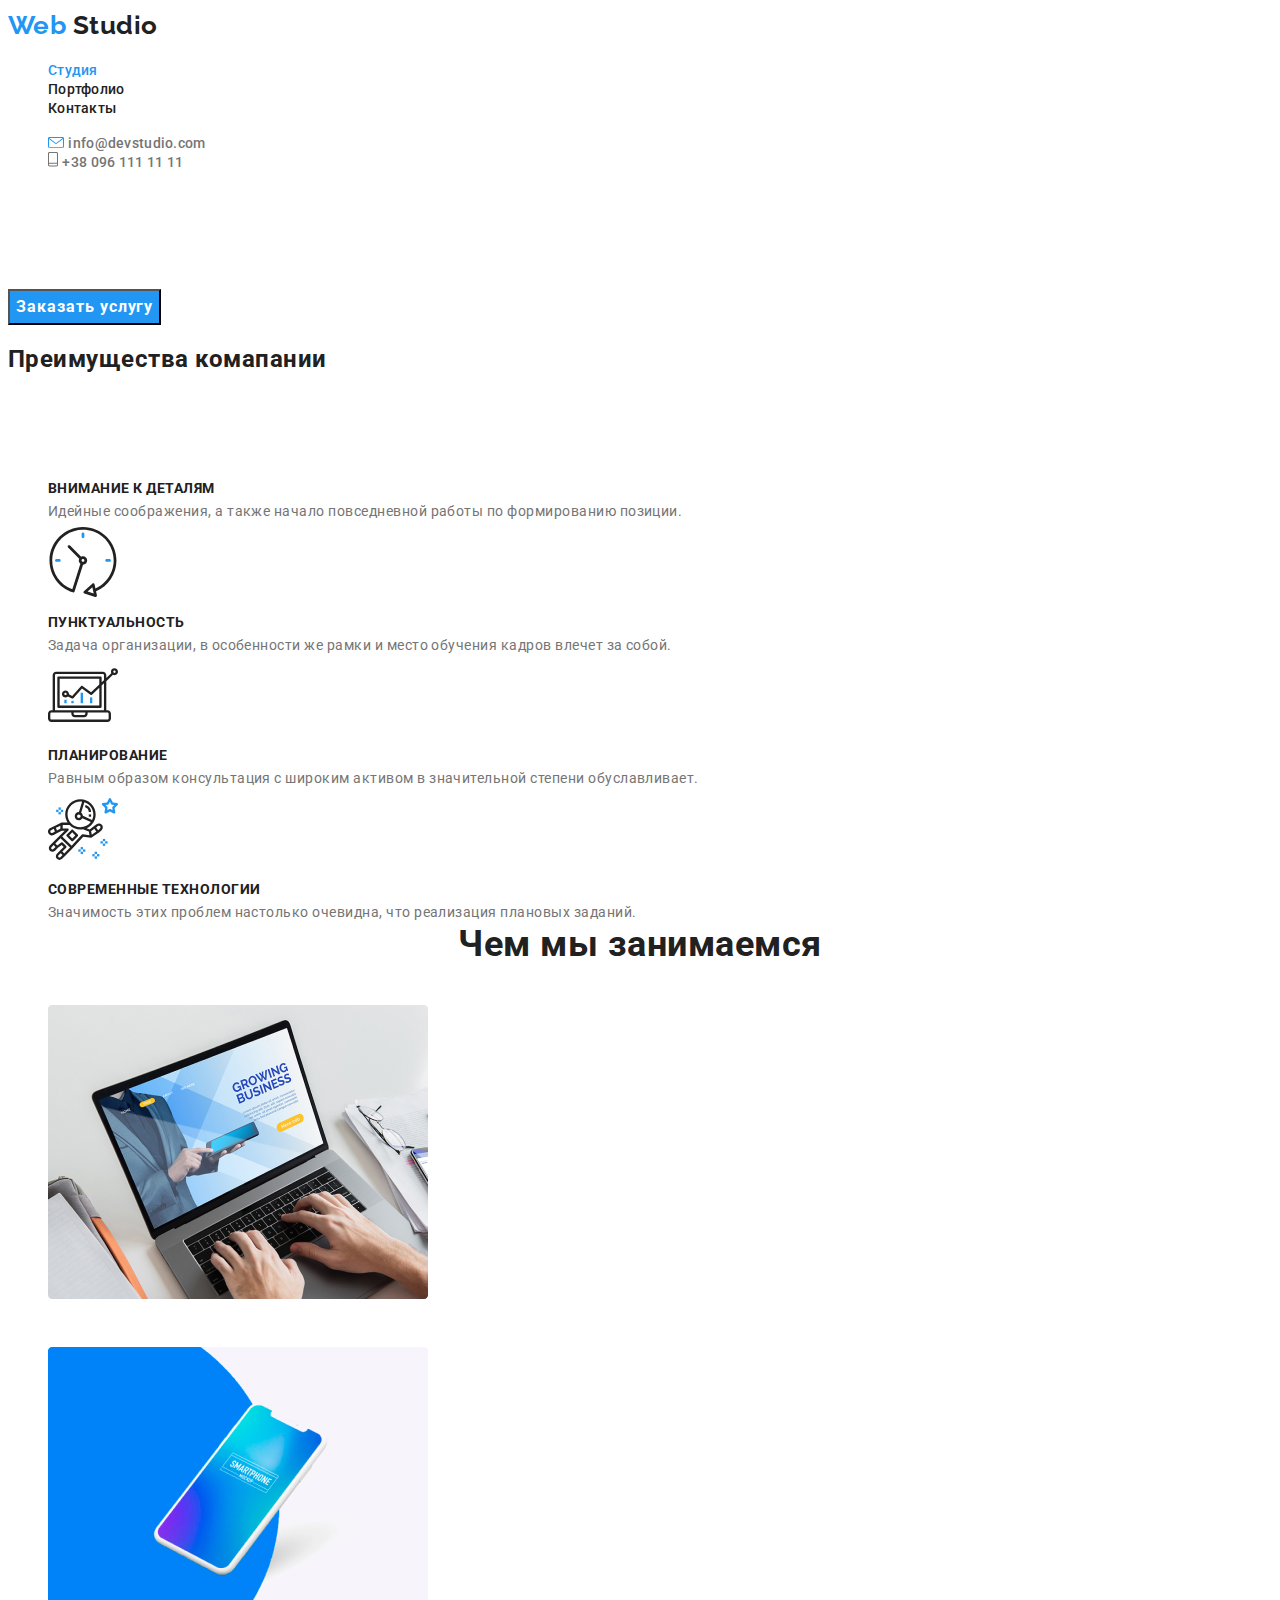
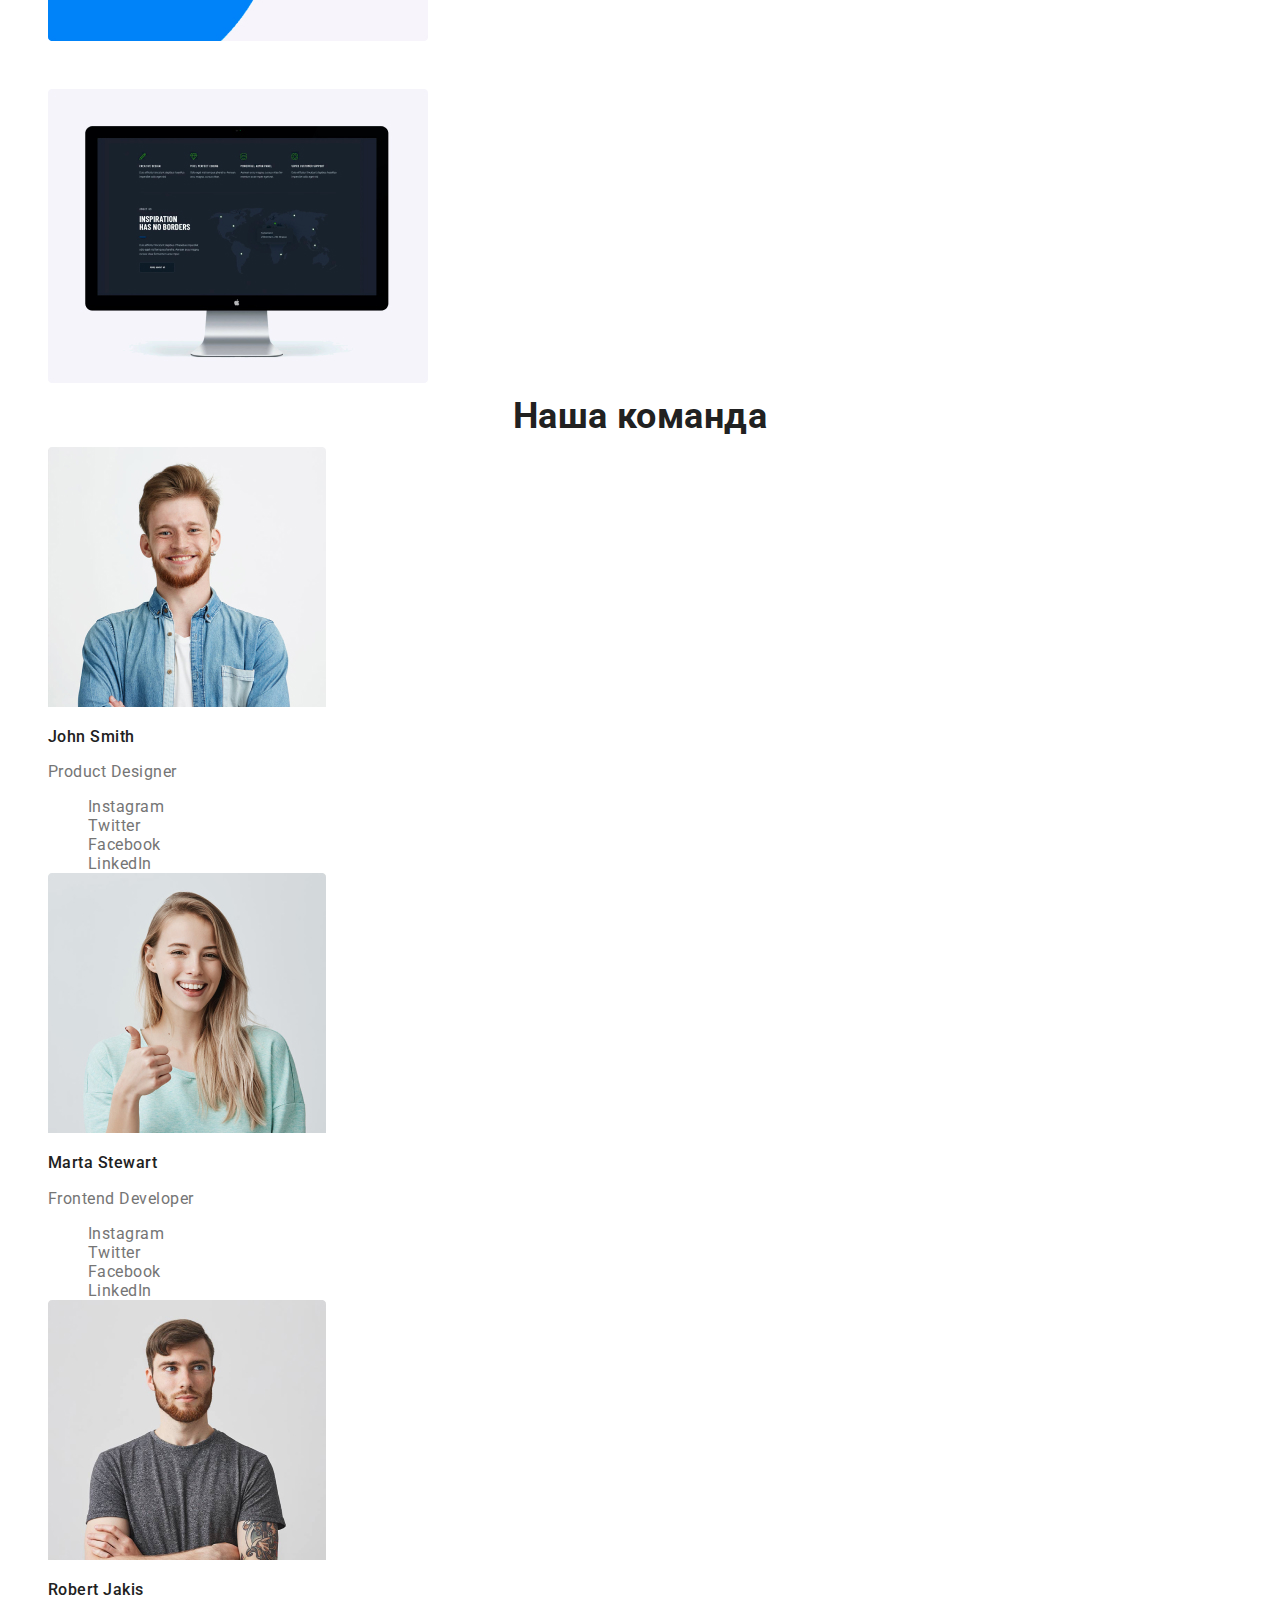
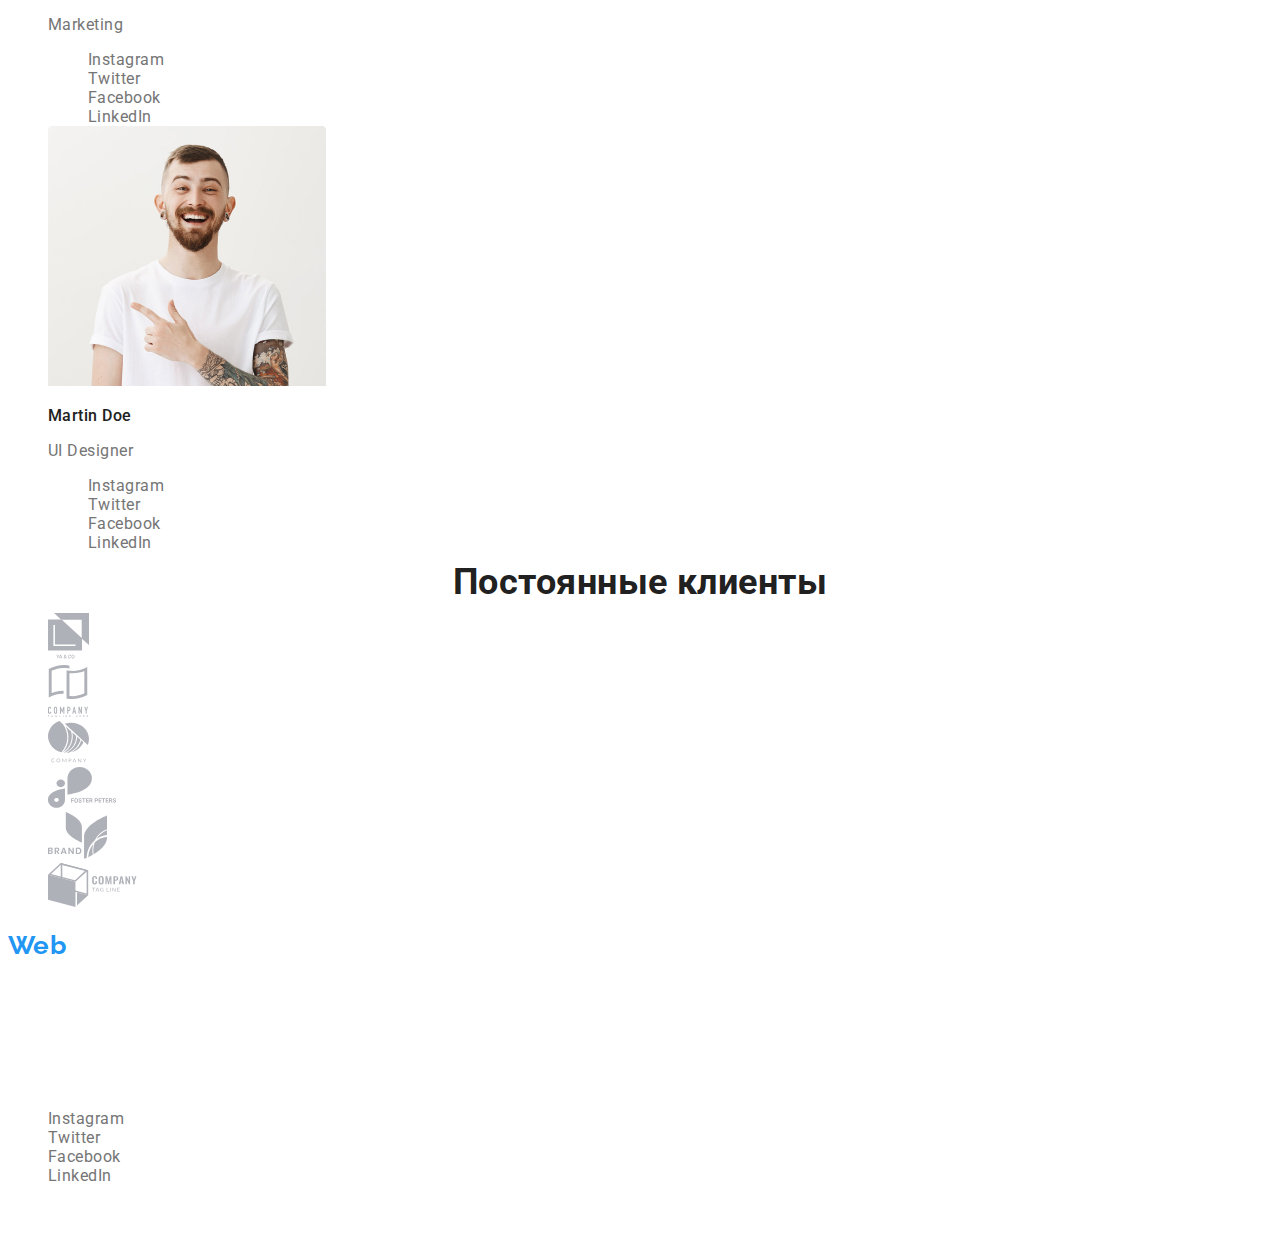
<file: index.html>
<!DOCTYPE html>
<html lang="ru">
  <head>
    <meta charset="UTF-8" />
    <meta name="viewport" content="width=device-width, initial-scale=1.0" />
    <title>Document</title>
    <link
      rel="stylesheet"
      href="//fonts.googleapis.com/css2?family=Raleway:wght@700&family=Roboto:wght@400;500;700&display=swap"
    />
    <link rel="stylesheet" href="./css/styles.css" />
  </head>
  <body>
    <header>
      <nav class="site-nav">
        <a href="./index.html" class="site-logo"> <span>Web</span> Studio</a>

        <ul class="site-list">
          <li>
            <a href="./index.html" class="list-item active-page">Студия</a>
          </li>
          <li><a href="./portfolio.html" class="list-item">Портфолио</a></li>
          <li><a href="" class="list-item">Контакты</a></li>
        </ul>

        <address>
          <ul class="site-contacts">
            <li>
              <img src="./img/envelope(hover).svg" alt="Иконка почта" />
              <a href="mailto:info@devstudio.com" class="contacts-item"
                >info@devstudio.com</a
              >
            </li>
            <li>
              <img src="./img/Vector.svg" alt="Иконка телефон" />
              <a href="tel:+380961111111" class="contacts-item"
                >+38 096 111 11 11</a
              >
            </li>
          </ul>
        </address>
      </nav>
    </header>

    <main>
      <!--Секция герой-->
      <section class="hero">
        <h1 class="hero-title">эффективные решения для вашего бизнеса</h1>
        <button class="button-hero">Заказать услугу</button>
      </section>
      <!--Преимущества-->
      <section class="advantages">
        <h2>Преимущества комапании</h2>
        <ul>
          <li>
            <a href="">
              <img src="./img/antenna1.svg" alt="Изображение антены" />
            </a>
            <h3 class="advantages-title">Внимание к деталям</h3>
            <p class="advantages-text">
              Идейные соображения, а также начало повседневной работы по
              формированию позиции.
            </p>
          </li>

          <li>
            <a href="">
              <img src="./img/clock1.svg" alt="Изображение часов" />
            </a>
            <h3 class="advantages-title">Пунктуальность</h3>
            <p class="advantages-text">
              Задача организации, в особенности же рамки и место обучения кадров
              влечет за собой.
            </p>
          </li>
          <li>
            <a href="">
              <img src="./img/diagram1.svg" alt="Изображение компьютера" />
            </a>
            <h3 class="advantages-title">Планирование</h3>
            <p class="advantages-text">
              Равным образом консультация с широким активом в значительной
              степени обуславливает.
            </p>
          </li>
          <li>
            <a href="">
              <img src="./img/astronaut1.svg" alt="Изображение астронавта" />
            </a>
            <h3 class="advantages-title">Современные технологии</h3>
            <p class="advantages-text">
              Значимость этих проблем настолько очевидна, что реализация
              плановых заданий.
            </p>
          </li>
        </ul>
      </section>
      <!--Чем мы занимаемся-->
      <section class="we-do">
        <h2 class="title">
          Чем мы занимаемся
        </h2>

        <ul class="we-do-list">
          <li>
            <h3 class="we-do-item">Десктопные приложения</h3>
            <img
              src="./img/laptop.jpg"
              alt="Изображение компьютера"
              width="380"
              height="294"
            />
          </li>
          <li>
            <h3 class="we-do-item">Мобильные приложения</h3>
            <img
              src="./img/cellphone.jpg"
              alt="Изображение телефона"
              width="380"
              height="294"
            />
          </li>
          <li>
            <h3 class="we-do-item">Дизайнерские решения</h3>
            <img
              src="./img/monitor.jpg"
              alt="Изображение монитора с кодом на эране"
              width="380"
              height="294"
            />
          </li>
        </ul>
      </section>
      <!--Наша команда-->
      <section class="team">
        <h2 class="title team-title">Наша команда</h2>

        <ul>
          <li>
            <img
              src="./img/JohnSmith.jpg"
              alt="Фотография Джона Смита "
              width="278"
              height="260"
            />
            <h3 class="team-member">John Smith</h3>
            <p class="member-specialty">Product Designer</p>
            <ul class="social-networks">
              <li>
                <a
                  href=""
                  aria-label="Ссылка на Instagram"
                  class="social-networks-item"
                  >Instagram</a
                >
              </li>
              <li>
                <a
                  href=""
                  aria-label="Ссылка на Twitter"
                  class="social-networks-item"
                  >Twitter</a
                >
              </li>
              <li>
                <a
                  href=""
                  aria-label="Ссылка на Facebook"
                  class="social-networks-item"
                  >Facebook</a
                >
              </li>
              <li>
                <a
                  href=""
                  aria-label="Ссылка на LinkedIn"
                  class="social-networks-item"
                  >LinkedIn</a
                >
              </li>
            </ul>
          </li>
          <li>
            <img
              src="./img/MartaStewart.jpg"
              alt="Фотография Марты Стюарт "
              width="278"
              height="260"
            />
            <h3 class="team-member">Marta Stewart</h3>
            <p class="member-specialty">Frontend Developer</p>
            <ul class="social-networks">
              <li>
                <a
                  href=""
                  aria-label="Ссылка на Instagram"
                  class="social-networks-item"
                  >Instagram</a
                >
              </li>
              <li>
                <a
                  href=""
                  aria-label="Ссылка на Twitter"
                  class="social-networks-item"
                  >Twitter</a
                >
              </li>
              <li>
                <a
                  href=""
                  aria-label="Ссылка на Facebook"
                  class="social-networks-item"
                  >Facebook</a
                >
              </li>
              <li>
                <a
                  href=""
                  aria-label="Ссылка на LinkedIn"
                  class="social-networks-item"
                  >LinkedIn</a
                >
              </li>
            </ul>
          </li>
          <li>
            <img
              src="./img/RobertJakis.jpg"
              alt="Фотография Роберта Якиса "
              width="278"
              height="260"
            />
            <h3 class="team-member">Robert Jakis</h3>
            <p class="member-specialty">Marketing</p>
            <ul class="social-networks">
              <li>
                <a
                  href=""
                  aria-label="Ссылка на Instagram"
                  class="social-networks-item"
                  >Instagram</a
                >
              </li>
              <li>
                <a
                  href=""
                  aria-label="Ссылка на Twitter"
                  class="social-networks-item"
                  >Twitter</a
                >
              </li>
              <li>
                <a
                  href=""
                  aria-label="Ссылка на Facebook"
                  class="social-networks-item"
                  >Facebook</a
                >
              </li>
              <li>
                <a
                  href=""
                  aria-label="Ссылка на LinkedIn"
                  class="social-networks-item"
                  >LinkedIn</a
                >
              </li>
            </ul>
          </li>
          <li>
            <img
              src="./img/MartinDoe.jpg"
              alt="Фотография Мартина До "
              width="278"
              height="260"
            />
            <h3 class="team-member">Martin Doe</h3>
            <p class="member-specialty">UI Designer</p>
            <ul class="social-networks">
              <li>
                <a
                  href=""
                  aria-label="Ссылка на Instagram"
                  class="social-networks-item"
                  >Instagram</a
                >
              </li>
              <li>
                <a
                  href=""
                  aria-label="Ссылка на Twitter"
                  class="social-networks-item"
                  >Twitter</a
                >
              </li>
              <li>
                <a
                  href=""
                  aria-label="Ссылка на Facebook"
                  class="social-networks-item"
                  >Facebook</a
                >
              </li>
              <li>
                <a
                  href=""
                  aria-label="Ссылка на LinkedIn"
                  class="social-networks-item"
                  >LinkedIn</a
                >
              </li>
            </ul>
          </li>
        </ul>
      </section>
      <!--Постоянные клиенты-->
      <section>
        <h2 class="title">Постоянные клиенты</h2>
        <ul>
          <li>
            <a href="">
              <img src="./img/client1.svg" alt="клиент 1" />
            </a>
          </li>
          <li>
            <a href="">
              <img src="./img/client2.svg" alt="клиент 2" />
            </a>
          </li>
          <li>
            <a href="">
              <img src="./img/client3.svg" alt="клиент 3" />
            </a>
          </li>
          <li>
            <a href="">
              <img src="./img/client4.svg" alt="клиент 4" />
            </a>
          </li>
          <li>
            <a href="">
              <img src="./img/client5.svg" alt="клиент 5" />
            </a>
          </li>
          <li>
            <a href="">
              <img src="./img/client6.svg" alt="клиент 6" />
            </a>
          </li>
        </ul>
      </section>
    </main>

    <footer>
      <a href="" class="site-logo"
        ><span>Web</span> <span class="studio-color">Studio</span>
      </a>
      <address class="address">
        <p class="street">г. Киев, пр-т Леси Украинки, 26</p>
        <ul class="site-contacts">
          <li>
            <a href="mailto:info@example.com" class="footer-contacts"
              >info@example.com</a
            >
          </li>
          <li>
            <a href="tel:+380991111111" class="footer-contacts"
              >+38 099 111 11 11</a
            >
          </li>
        </ul>
      </address>
      <h3 class="follow">Присоединяйтесь</h3>

      <ul class="social-networks">
        <li>
          <a
            href=""
            aria-label="Ссылка на Instagram"
            class="social-networks-item"
            >Instagram</a
          >
        </li>
        <li>
          <a href="" aria-label="Ссылка на Twitter" class="social-networks-item"
            >Twitter</a
          >
        </li>
        <li>
          <a
            href=""
            aria-label="Ссылка на Facebook"
            class="social-networks-item"
            >Facebook</a
          >
        </li>
        <li>
          <a
            href=""
            aria-label="Ссылка на LinkedIn"
            class="social-networks-item"
            >LinkedIn</a
          >
        </li>
      </ul>
      <p class="footnote">2020 | Developed by GoIT Students</p>
    </footer>
  </body>
</html>
</file>
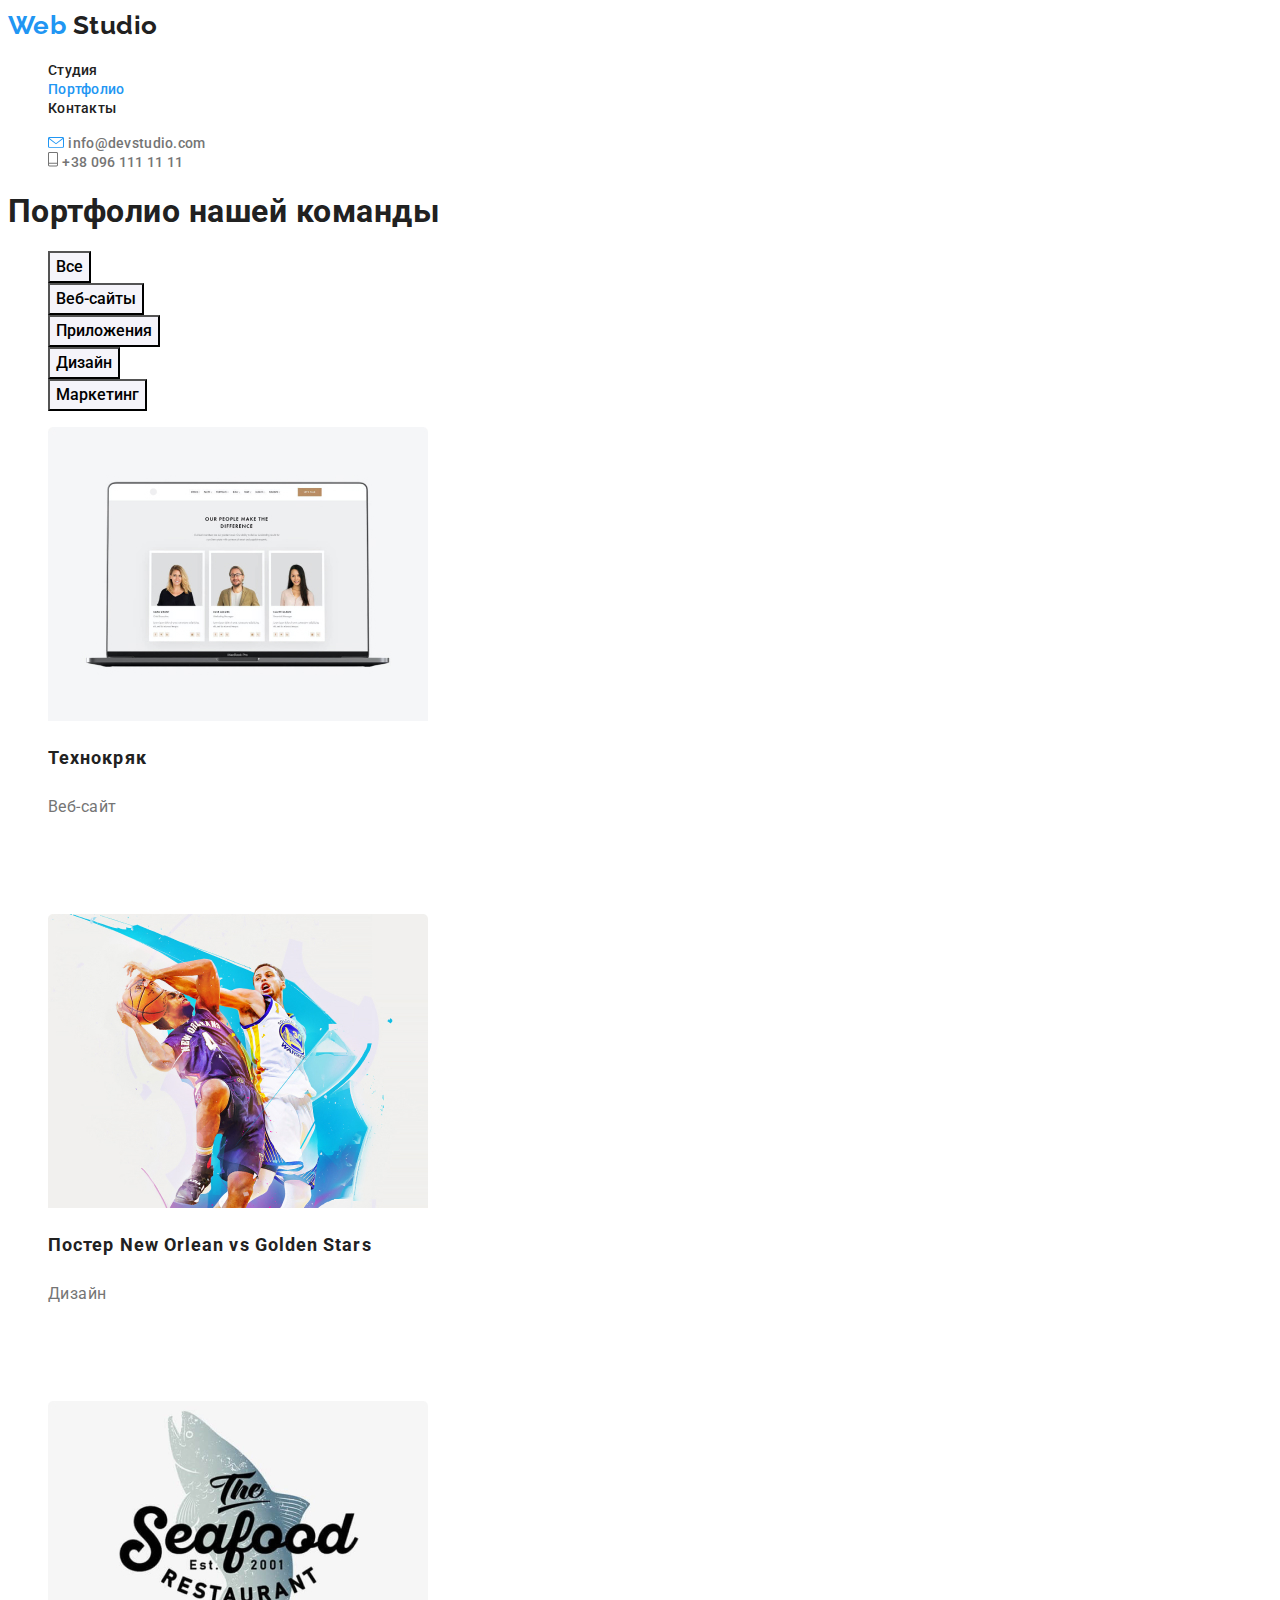
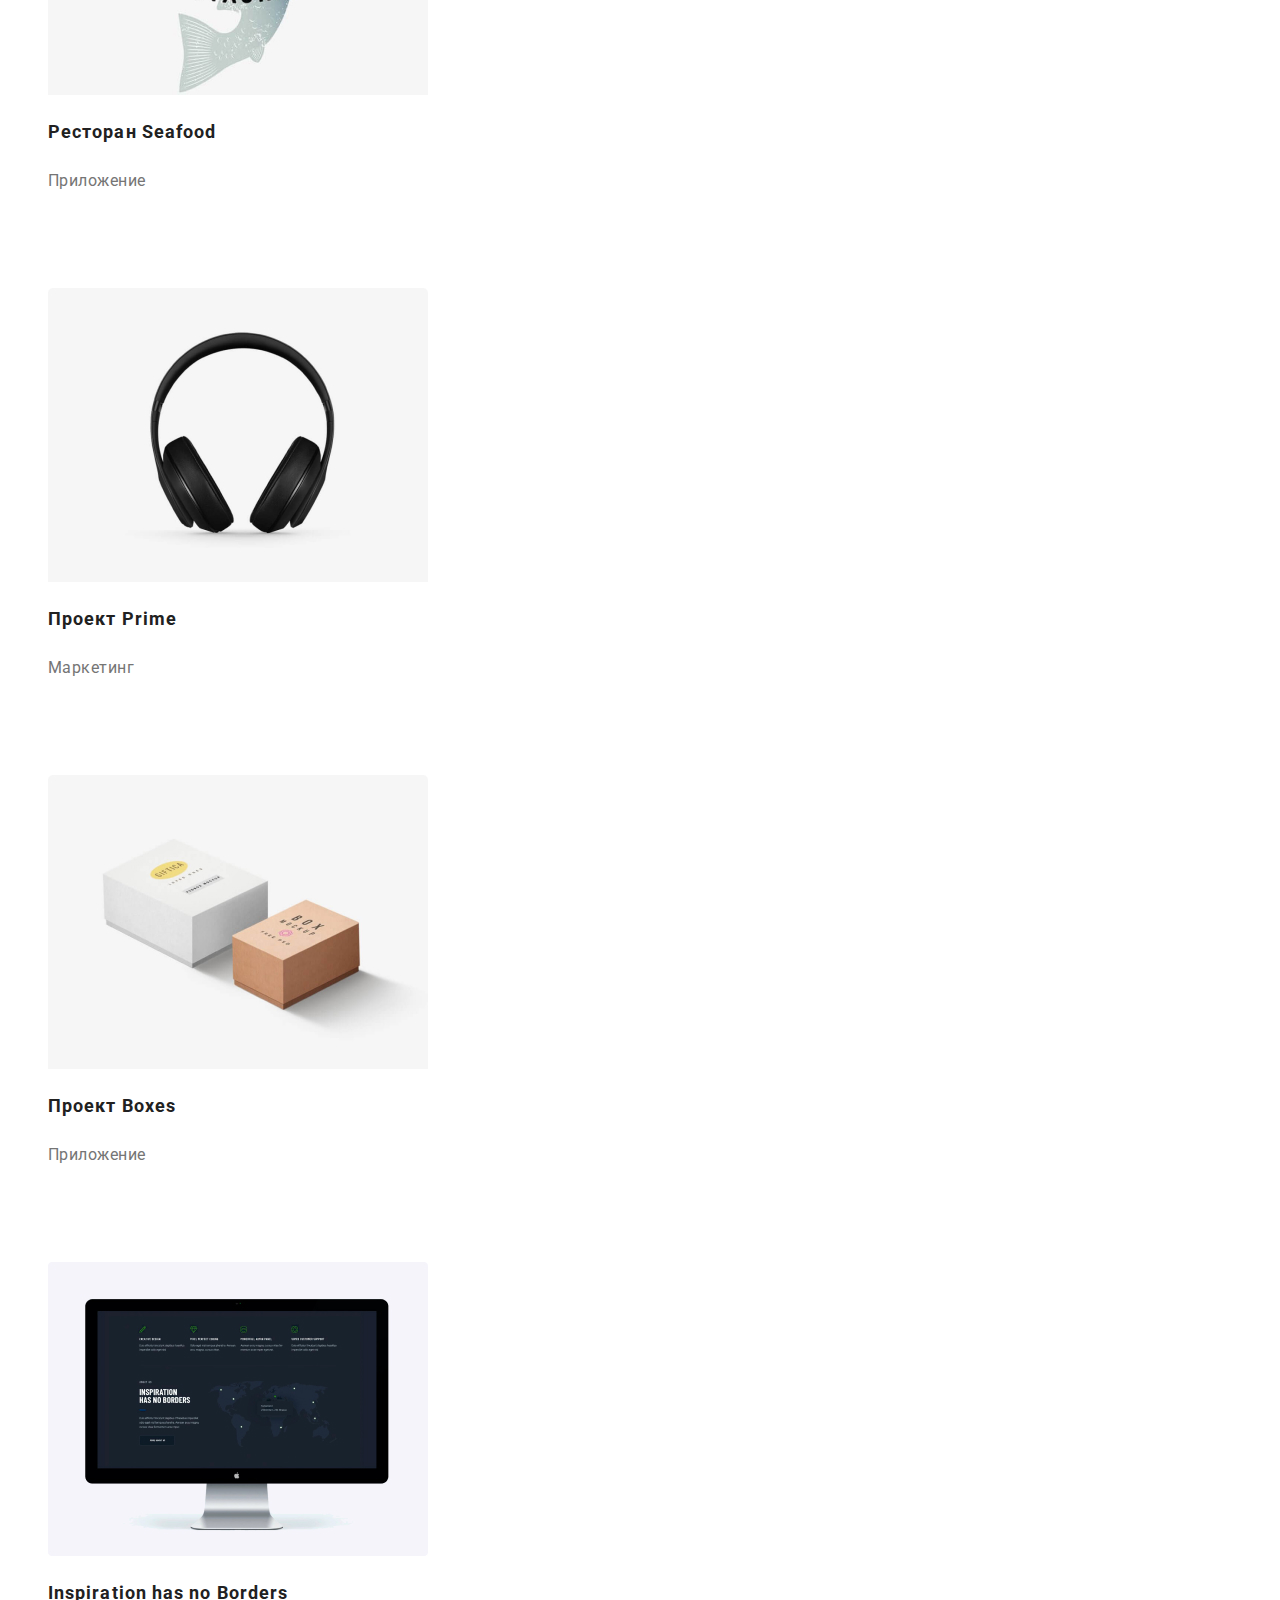
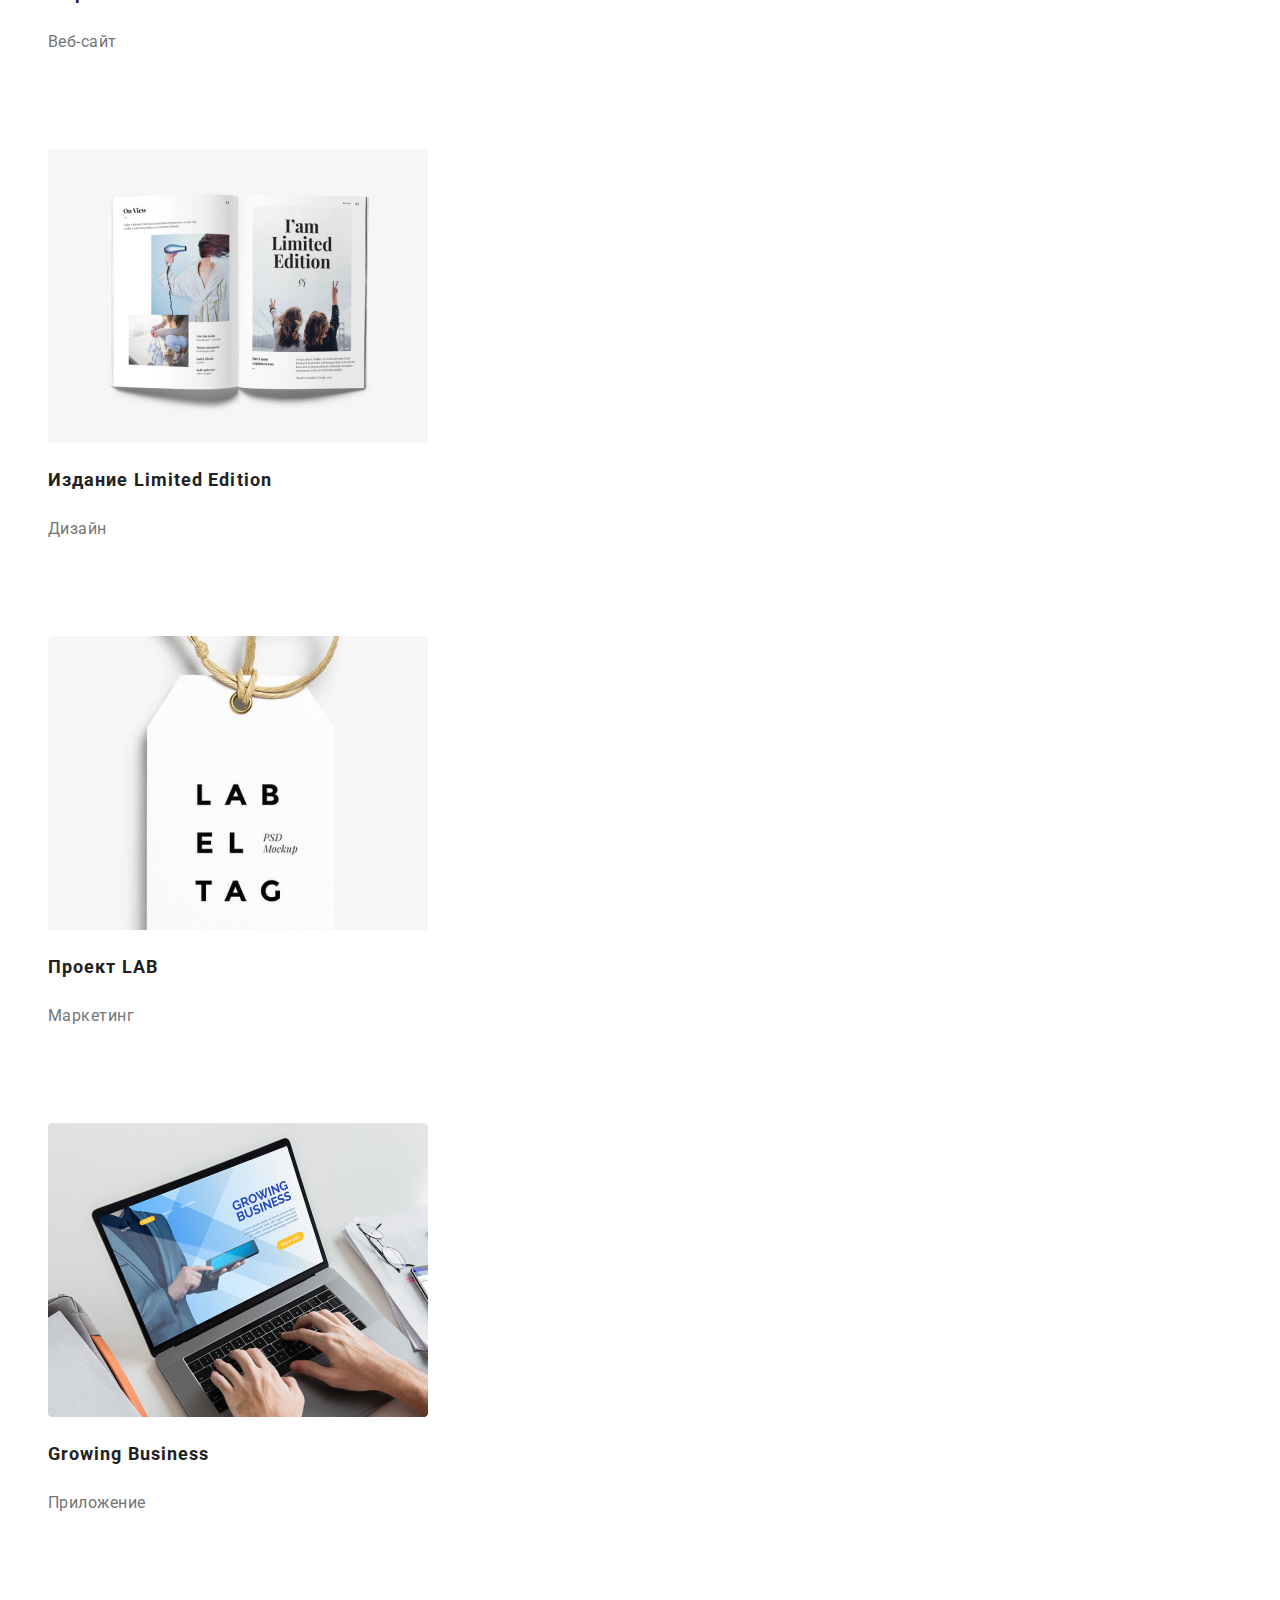
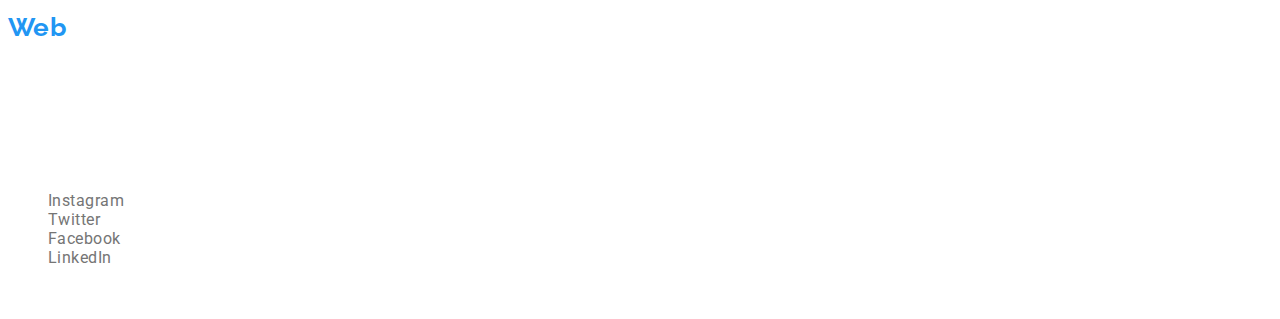
<file: portfolio.html>
<!DOCTYPE html>
<html lang="ru">
  <head>
    <meta charset="UTF-8" />
    <meta name="viewport" content="width=device-width, initial-scale=1.0" />
    <title>Portfolio</title>
    <link
      rel="stylesheet"
      href="//fonts.googleapis.com/css2?family=Raleway:wght@700&family=Roboto:wght@400;500;700&display=swap"
    />
    <link rel="stylesheet" href="./css/styles.css" />
  </head>

  <body>
    <header>
      <nav class="site-nav">
        <a href="./index.html" class="site-logo"> <span>Web</span> Studio</a>

        <ul class="site-list">
          <li>
            <a href="./index.html" class="list-item">Студия</a>
          </li>
          <li>
            <a href="./portfolio.html" class="list-item active-page"
              >Портфолио</a
            >
          </li>
          <li><a href="" class="list-item">Контакты</a></li>
        </ul>

        <address>
          <ul class="site-contacts">
            <li>
              <img src="./img/envelope(hover).svg" alt="Иконка почта" />
              <a href="mailto:info@devstudio.com" class="contacts-item"
                >info@devstudio.com</a
              >
            </li>
            <li>
              <img src="./img/Vector.svg" alt="Иконка телефон" />
              <a href="tel:+380961111111" class="contacts-item"
                >+38 096 111 11 11</a
              >
            </li>
          </ul>
        </address>
      </nav>
    </header>

    <main>
      <section>
        <!-- Навигация портфоли -->
        <h1>Портфолио нашей команды</h1>

        <ul class="choice-list">
          <li><button type="button" class="choice-item">Все</button></li>
          <li><button type="button" class="choice-item">Веб-сайты</button></li>
          <li><button type="button" class="choice-item">Приложения</button></li>
          <li><button type="button" class="choice-item">Дизайн</button></li>
          <li><button type="button" class="choice-item">Маркетинг</button></li>
        </ul>
      </section>

      <!-- Портфолио команды -->
      <ul class="porpfolio">
        <li>
          <a href=""
            ><img
              src="./img/laptop_second.jpg "
              alt="Изображение нотбука с открытым сайтом"
              width="380"
              height="294"
            />
            <h2 class="portfolio-title">Технокряк</h2>
            <p class="portfolio-description">Веб-сайт</p>
            <p class="portfolio-text">
              Технокряк это современная площадка распространения коронавируса.
              Компании используют эту платформу для цифрового шпионажа и атак на
              защищённые сервера конкурентов.
            </p></a
          >
        </li>
        <li>
          <a href=""
            ><img
              src="./img/poster_basketball.jpg"
              alt="Постер с изображение баскетболистов"
              width="380"
              height="294"
            />
            <h2 class="portfolio-title">Постер New Orlean vs Golden Stars</h2>
            <p class="portfolio-description">Дизайн</p>
            <p class="portfolio-text">
              Технокряк это современная площадка распространения коронавируса.
              Компании используют эту платформу для цифрового шпионажа и атак на
              защищённые сервера конкурентов.
            </p></a
          >
        </li>
        <li>
          <a href=""
            ><img
              src="./img/seafood.jpg"
              alt="Логотип ресторана морской еды"
              width="380"
              height="294"
            />
            <h2 class="portfolio-title">Ресторан Seafood</h2>
            <p class="portfolio-description">Приложение</p>
            <p class="portfolio-text">
              Технокряк это современная площадка распространения коронавируса.
              Компании используют эту платформу для цифрового шпионажа и атак на
              защищённые сервера конкурентов.
            </p></a
          >
        </li>
        <li>
          <a href=""
            ><img
              src="./img/headphones.jpg"
              alt="Изображение наушников"
              width="380"
              height="294"
            />
            <h2 class="portfolio-title">Проект Prime</h2>
            <p class="portfolio-description">Маркетинг</p>
            <p class="portfolio-text">
              Технокряк это современная площадка распространения коронавируса.
              Компании используют эту платформу для цифрового шпионажа и атак на
              защищённые сервера конкурентов.
            </p></a
          >
        </li>
        <li>
          <a href=""
            ><img
              src="./img/boxes.jpg"
              alt="Изображение коробок"
              width="380"
              height="294"
            />
            <h2 class="portfolio-title">Проект Boxes</h2>
            <p class="portfolio-description">Приложение</p>
            <p class="portfolio-text">
              Технокряк это современная площадка распространения коронавируса.
              Компании используют эту платформу для цифрового шпионажа и атак на
              защищённые сервера конкурентов.
            </p></a
          >
        </li>

        <li>
          <a href=""
            ><img
              src="./img/monitor.jpg"
              alt="Изображение монитора с открытым сайтом"
              width="380"
              height="294"
            />
            <h2 class="portfolio-title">Inspiration has no Borders</h2>
            <p class="portfolio-description">Веб-сайт</p>
            <p class="portfolio-text">
              Технокряк это современная площадка распространения коронавируса.
              Компании используют эту платформу для цифрового шпионажа и атак на
              защищённые сервера конкурентов.
            </p></a
          >
        </li>
        <li>
          <a href=""
            ><img
              src="./img/book.jpg"
              alt="Изображение книги"
              width="380"
              height="294"
            />
            <h2 class="portfolio-title">Издание Limited Edition</h2>
            <p class="portfolio-description">Дизайн</p>
            <p class="portfolio-text">
              Технокряк это современная площадка распространения коронавируса.
              Компании используют эту платформу для цифрового шпионажа и атак на
              защищённые сервера конкурентов.
            </p></a
          >
        </li>
        <li>
          <a href=""
            ><img
              src="./img/labeltag.jpg"
              alt="Изображенеи бумажного ярлыка"
              width="380"
              height="294"
            />
            <h2 class="portfolio-title">Проект LAB</h2>
            <p class="portfolio-description">Маркетинг</p>
            <p class="portfolio-text">
              Технокряк это современная площадка распространения коронавируса.
              Компании используют эту платформу для цифрового шпионажа и атак на
              защищённые сервера конкурентов.
            </p></a
          >
        </li>
        <li>
          <a href=""
            ><img
              src="./img/laptop.jpg"
              alt="Изображение ноутбука"
              width="380"
              height="294"
            />
            <h2 class="portfolio-title">Growing Business</h2>
            <p class="portfolio-description">Приложение</p>
            <p class="portfolio-text">
              Технокряк это современная площадка распространения коронавируса.
              Компании используют эту платформу для цифрового шпионажа и атак на
              защищённые сервера конкурентов.
            </p></a
          >
        </li>
      </ul>
    </main>
    <footer>
      <a href="" class="site-logo"
        ><span>Web</span> <span class="studio-color">Studio</span>
      </a>
      <address class="address">
        <p class="street">г. Киев, пр-т Леси Украинки, 26</p>
        <ul class="site-contacts">
          <li>
            <a href="mailto:info@example.com" class="footer-contacts"
              >info@example.com</a
            >
          </li>
          <li>
            <a href="tel:+380991111111" class="footer-contacts"
              >+38 099 111 11 11</a
            >
          </li>
        </ul>
      </address>
      <h3 class="follow">Присоединяйтесь</h3>

      <ul class="social-networks">
        <li>
          <a
            href=""
            aria-label="Ссылка на Instagram"
            class="social-networks-item"
            >Instagram</a
          >
        </li>
        <li>
          <a href="" aria-label="Ссылка на Twitter" class="social-networks-item"
            >Twitter</a
          >
        </li>
        <li>
          <a
            href=""
            aria-label="Ссылка на Facebook"
            class="social-networks-item"
            >Facebook</a
          >
        </li>
        <li>
          <a
            href=""
            aria-label="Ссылка на LinkedIn"
            class="social-networks-item"
            >LinkedIn</a
          >
        </li>
      </ul>
      <p class="footnote">2020 | Developed by GoIT Students</p>
    </footer>
  </body>
</html>
</file>
<file: css/styles.css>
/* font-family: 'Roboto', sans-serif;
font-family: 'Raleway', sans-serif; */

:root {
  --primary-text-color: #757575;
  --title-text-color: #212121;
  --primary-white-color: #ffffff;
  --accent-color: #2196f3;
  --button-primary-color: #f5f4fa;
  --button-focus-color: #2196f3;
}

body {
  color: var(--title-text-color);
  font-family: Roboto, sans-serif;
  letter-spacing: 0.03em;
}
a {
  text-decoration: none;
}
li {
  list-style-type: none;
}

.title {
  font-weight: 700;
  font-size: 36px;
  line-height: 1.17px;
  text-align: center;
}

/* Лого сайта */

.site-logo {
  color: var(--title-text-color);

  font-family: Raleway, sans-serif;

  font-weight: 700;
  font-size: 26px;
  line-height: 1.37;
}
.site-logo span {
  color: var(--accent-color);
}
/* адрес относиться к логотипу футера*/
.site-logo .studio-color {
  color: var(--primary-white-color);
}

/* Список навигации страниц сайта */
.site-list .list-item {
  color: var(--title-text-color);

  font-weight: 500;
  font-size: 14px;
  line-height: 1.14;
  letter-spacing: 0.02em;
}
.site-list .list-item:hover,
.site-list .list-item:focus {
  color: var(--accent-color);
}

/* Список контактов с представителями сайта */
.site-contacts .contacts-item {
  color: var(--primary-text-color);
  font-style: normal;
  font-weight: 500;
  font-size: 14px;
  line-height: 1.14px;
  letter-spacing: 0.02em;
}
.site-contacts .contacts-item:hover,
.site-contacts .contacts-item:focus {
  color: var(--accent-color);
}

/* Герой */
.hero-title {
  color: var(--primary-white-color);

  font-weight: 900;
  font-size: 44px;
  line-height: 1.36;

  text-align: center;
  letter-spacing: 0.06em;
  text-transform: uppercase;
}

.button-hero {
  background-color: var(--accent-color);
  color: var(--primary-white-color);

  font-weight: 700;
  font-size: 16px;
  line-height: 1.87;

  letter-spacing: 0.06em;
}
.button-hero:focus {
  color: var(--accent-color);
}

/* Преимущества */

.advantages-title {
  font-weight: 700;
  font-size: 14px;
  line-height: 1.14;

  text-transform: uppercase;
}
.advantages-text {
  color: var(--primary-text-color);

  font-weight: normal;
  font-size: 14px;
  line-height: 1.71px;
}
/* Чем мы занимаемся */
.we-do-item,
.follow {
  color: var(--primary-white-color);

  font-weight: 700;
  font-size: 14px;
  line-height: 1.14;

  text-transform: uppercase;
}
/* Наша команда */
.team-member {
  font-weight: 500;
  font-size: 16px;
  line-height: 1.19;
}
.member-specialty {
  color: var(--primary-text-color);

  font-weight: 400;
  font-size: 16px;
  line-height: 1.19;
}
/* Ссылки на социальные сети */
.social-networks-item {
  color: var(--primary-text-color);
}
.social-networks-item:hover,
.social-networks-item:focus {
  color: var(--accent-color);
}

.address {
  font-style: normal;
  font-weight: 400;
  font-size: 14px;
  line-height: 1.71;
}
.street {
  color: var(--primary-white-color);
  font-weight: 400;
  font-size: 14px;
  line-height: 1.71;
}

.footer-contacts {
  color: rgba(255, 255, 255, 0.6);
  font-weight: 400;
  font-size: 14px;
  line-height: 1.71;
}
.footer-contacts:focus,
.footer-contacts:hover {
  color: var(--accent-color);
}

.footnote {
  font-weight: 400;
  font-size: 12px;
  line-height: 2;
  color: rgba(255, 255, 255, 0.4);
}
/*Страница портфоли main */

button {
  background-color: var(--button-primary-color);
  font-family: Roboto;
  font-weight: 500;
  font-size: 16px;
  line-height: 1.62;

  text-align: center;
}
button:hover,
button:focus {
  background-color: var(--button-focus-color);
  color: var(--primary-white-color);
}
.portfolio-title {
  color: var(--title-text-color);

  font-weight: 700;
  font-size: 18px;
  line-height: 2;

  letter-spacing: 0.06em;
}
.portfolio-description {
  color: var(--primary-text-color);

  font-weight: 400;
  font-size: 16px;
  line-height: 1.87;
}
.portfolio-text {
  color: var(--primary-white-color);

  font-weight: 400;
  font-size: 18px;
  line-height: 1.56;
}

/* Подсвечивание активнрй страницы */
.list-item.active-page {
  color: var(--accent-color);
}
</file>
